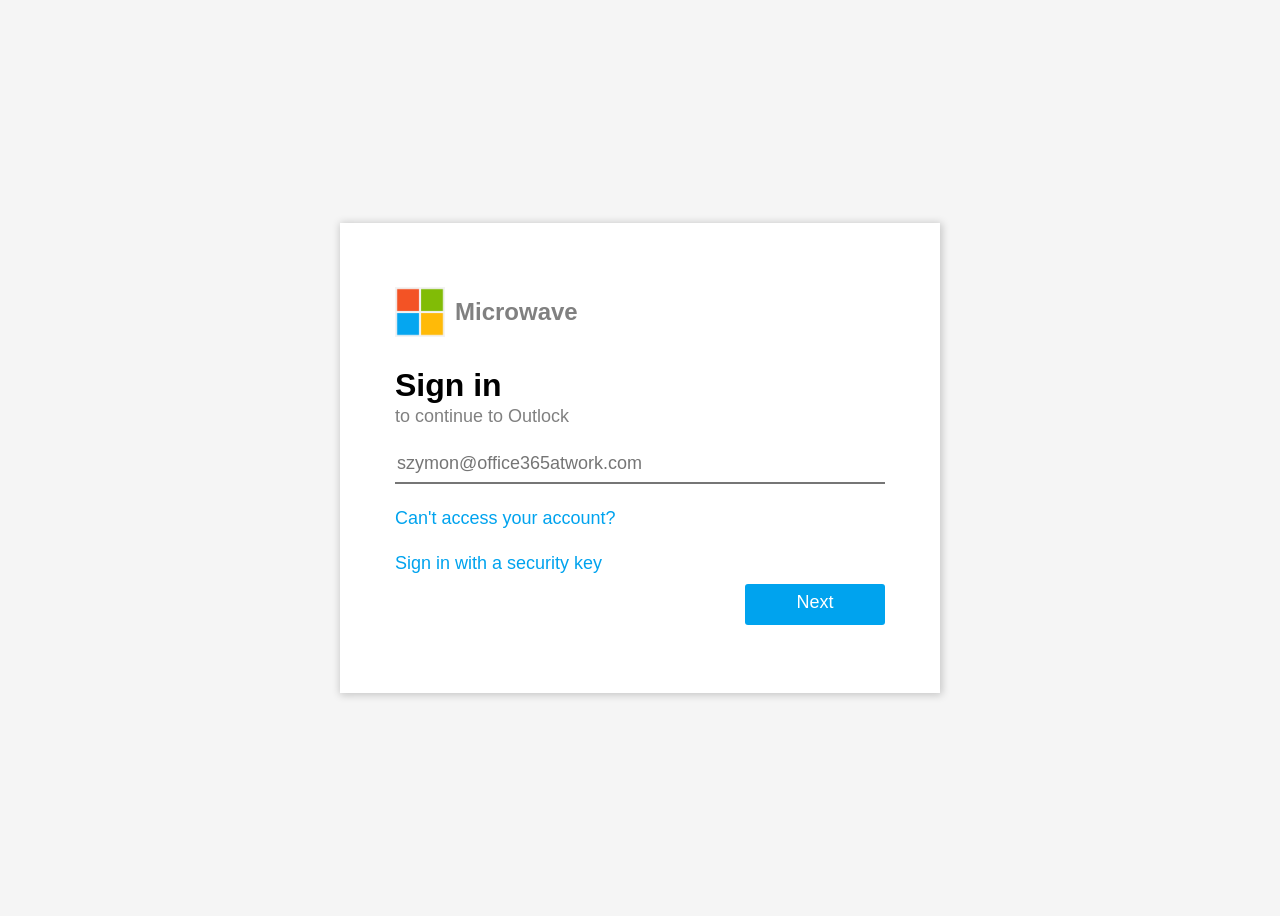
<file: index.html>
<html lang="en">
<head>
    <meta charset="UTF-8">
    <meta name="viewport" content="width=device-width, initial-scale=1.0">
    <link rel="stylesheet" href="style.css">
    <title>Sign in to your account</title>
    <link rel="icon" type="images/x-icon" href="Images/MClogo.png">

    <script src="main.js" defer></script>
</head>
<body>
    
    <div id="box-parent">
        <div id="box-outer">
            <div id="box-inner">
                    <div id="logo-format">
                        <img src="Images/MClogo.png" alt="Microsoft Logo" height="50" width="50">
                        <h2> Microwave</h2>
                    </div>
                <h1>Sign in</h1>
                <p class="paragraph" id="to-continue-to-outlook">to continue to Outlock</p>
                <input type="text" placeholder="szymon@office365atwork.com">
                <a href="">Can't access your account?</a>
                <a href="">Sign in with a security key</a>
                <div id="button-format">
                    <a href="auth.html" class="button-look">Next</a>
                </div>
            </div>
        </div>
    </div>

</body>
</html>
</file>
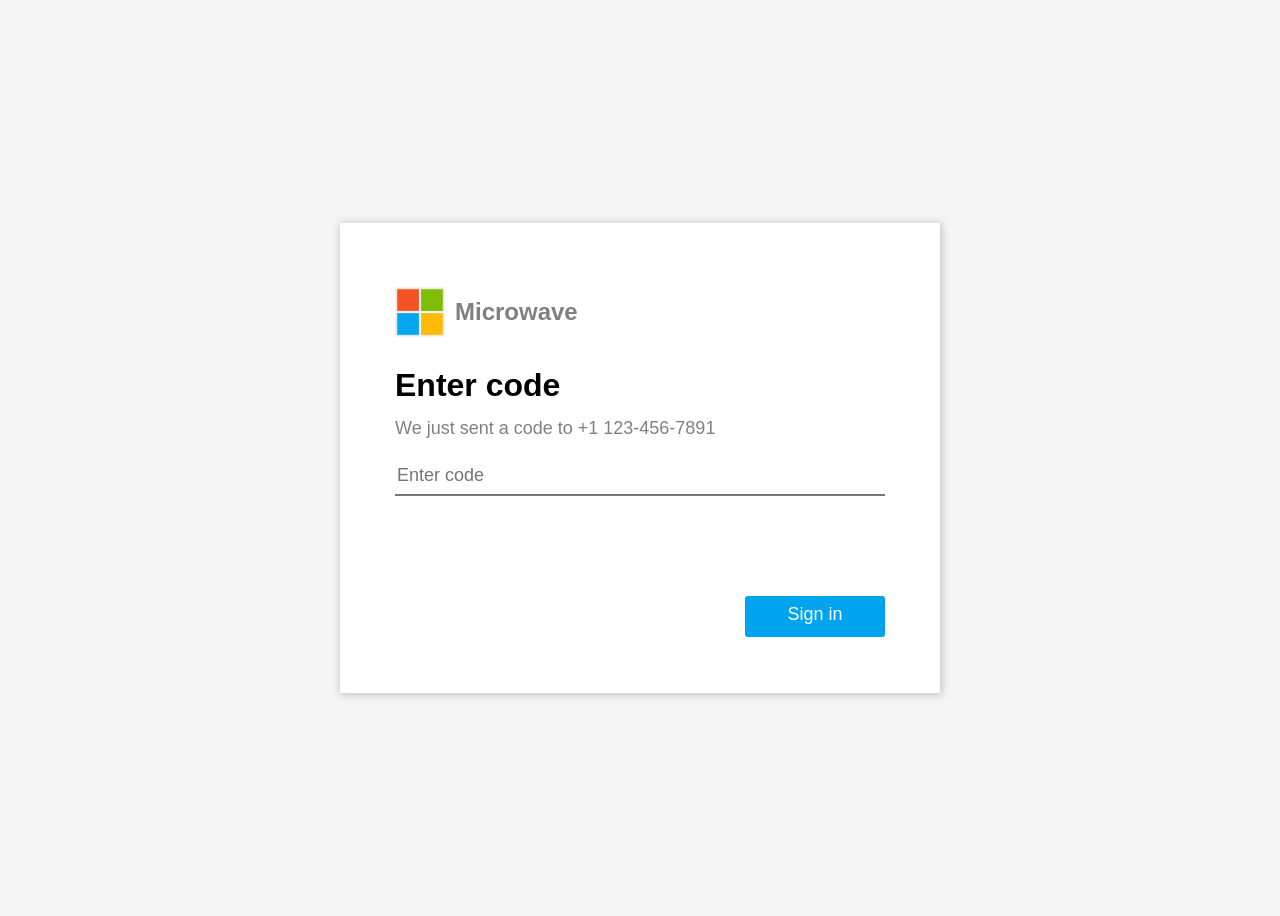
<file: auth.html>
<html lang="en">
<head>
    <meta charset="UTF-8">
    <meta name="viewport" content="width=device-width, initial-scale=1.0">
    <link rel="stylesheet" href="style.css">
    <title>Multi-Factor Authentication</title>
    <link rel="icon" type="images/x-icon" href="Images/MClogo.png">

    <script src="main.js" defer></script>
</head>
<body>
    
    <div id="box-parent">
        <div id="box-outer">
            <div id="box-inner">
                    <div id="logo-format">
                        <img src="Images/MClogo.png" alt="Microsoft Logo" height="50" width="50">
                        <h2> Microwave</h2>
                    </div>
                <h1>Enter code</h1>
                <p class="paragraph" id="sent-a-code">We just sent a code to +1 123-456-7891</p>
                <input type="text" placeholder="Enter code">
                <div id="button-format">
                    <a href="" class="button-look" id="sign-in">Sign in</a>
                </div>
            </div>
        </div>
    </div>

</body>
</html>
</file>
<file: style.css>
body {
    background-color: whitesmoke;
    font-family: 'Gill Sans', 'Gill Sans MT', Calibri, 'Trebuchet MS', sans-serif;
}

.button-look{
    background-color: #00A3EE;
    color: white;
    font-size: large;
    width: 140;
    height: 25;
    display: grid;
    justify-content: center;
    align-items: flex-start;
    outline: none;
    border: none;
    border-radius: 3px;
    margin-top: 10;
    padding-top: 8;
    padding-bottom: 8;
}

.paragraph {
    margin-top: 1;
    color: grey;
    font-size: large;
}

input[type="text"] {
  padding-top: 8px;
  padding-bottom: 8px;
  border-top: 0;
  border-left: 0;
  border-right: 0;
  font-size: large;
}

h1 {
    margin-bottom: 1;
}

h2 {
    padding-left: 10px;
    color: grey;
}

a {
    color: #00A3EE;
    padding-top: 24;
    text-decoration: none;
    font-size: large;
    opacity: 100;
}

#box-above {
    display: grid;
    justify-content: center;
    align-items: center;
}

#box-parent {
    display: grid;
    justify-content: center;
    align-items: center;
    height: 100vh;
}

#box-outer {
    box-shadow: 1px 1px 8px 1px rgba(0, 0, 0, 0.2); 
    background-color: white;
    opacity: 55;
    width: 600;
    height: 470;
}

#box-inner {
    display: grid;
    justify-content: start;
    margin: 55;
}

#logo-format {
    display: flex;
    align-items: center;
}

#button-format {
    display: grid;
    justify-content: end;
    width: 490;
}

#sign-in {
    margin-top: 100;
}

#sent-a-code {
    margin-top: 13;
}
</file>
